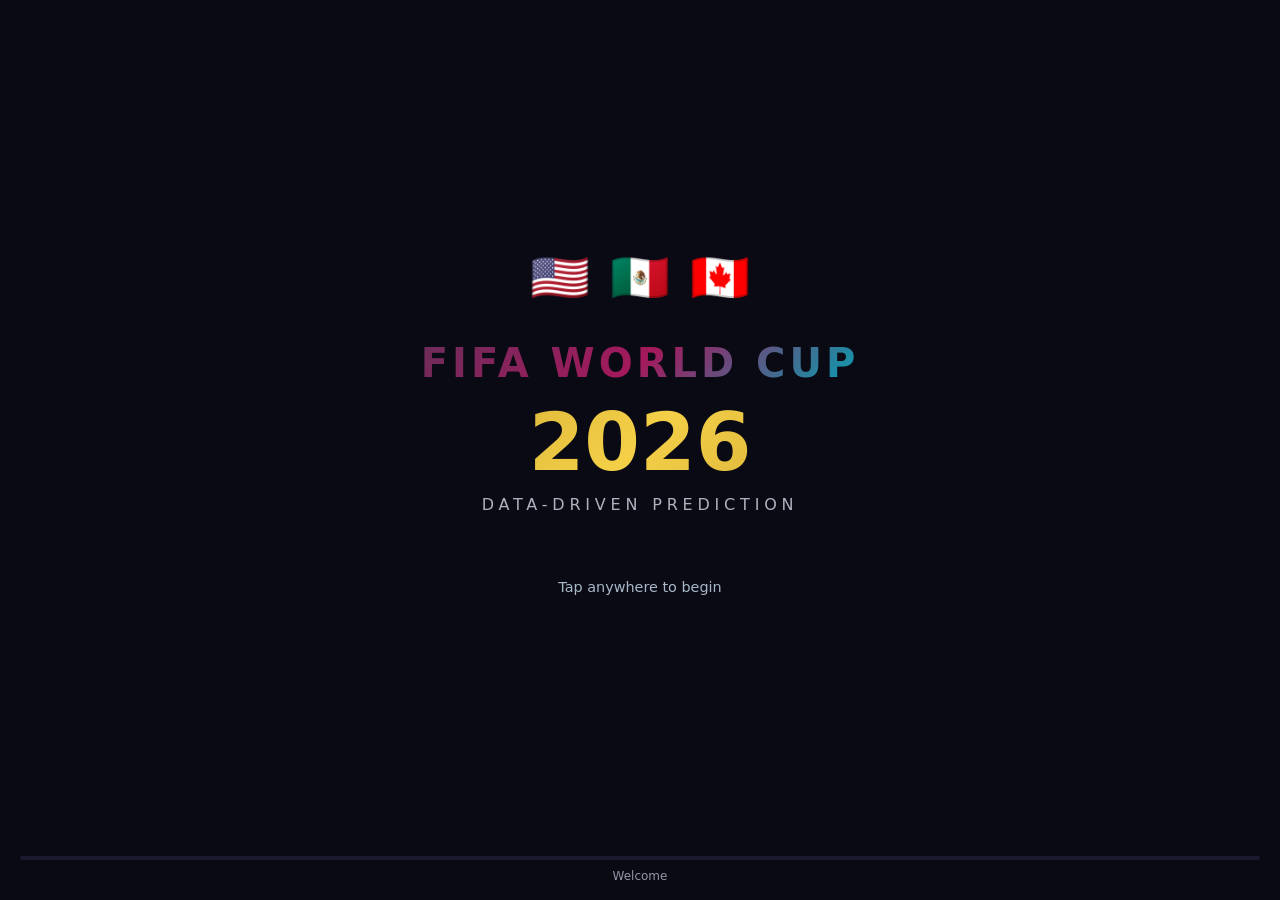
<file: docs/index.html>
<!DOCTYPE html>
<html lang="en">
<head>
    <meta charset="UTF-8">
    <meta name="viewport" content="width=device-width, initial-scale=1.0, user-scalable=no">
    <meta name="apple-mobile-web-app-capable" content="yes">
    <meta name="apple-mobile-web-app-status-bar-style" content="black-translucent">
    <meta name="theme-color" content="#0a0a14">
    <title>World Cup 2026 Prediction</title>
    <link rel="stylesheet" href="styles.css">
</head>
<body>
    <div class="app-container" id="app">
        <!-- Title Screen -->
        <div class="slide active" id="titleSlide">
            <div class="title-content">
                <div class="wc-logo">
                    <div class="logo-flags">
                        <span>🇺🇸</span>
                        <span>🇲🇽</span>
                        <span>🇨🇦</span>
                    </div>
                    <h1>FIFA WORLD CUP</h1>
                    <div class="logo-year">2026</div>
                    <div class="logo-tagline">DATA-DRIVEN PREDICTION</div>
                </div>
                <div class="start-prompt">
                    <span class="pulse">Tap anywhere to begin</span>
                </div>
            </div>
        </div>

        <!-- Group Stage Intro -->
        <div class="slide" id="groupIntroSlide">
            <div class="stage-header">
                <h2>GROUP STAGE</h2>
                <p>48 teams. 12 groups. 96 matches.</p>
            </div>
            <div class="stage-info">
                <p>Top 2 from each group advance</p>
                <p>Plus 8 best third-place teams</p>
            </div>
            <div class="continue-prompt">Tap to begin group stage →</div>
        </div>

        <!-- Group Display Template (will be cloned for each group) -->
        <div class="slide" id="groupSlide">
            <div class="group-header">
                <h2>GROUP <span id="groupLetter">A</span></h2>
            </div>
            <div class="group-table" id="groupTable">
                <!-- Teams will be inserted here -->
            </div>
            <div class="group-matches" id="groupMatches">
                <!-- Matches will be inserted here -->
            </div>
            <div class="continue-prompt">Tap to reveal scores →</div>
        </div>

        <!-- Group Results -->
        <div class="slide" id="groupResultsSlide">
            <div class="group-header">
                <h2>GROUP <span id="resultGroupLetter">A</span> - FINAL STANDINGS</h2>
            </div>
            <div class="standings-table" id="standingsTable">
                <!-- Final standings will be inserted here -->
            </div>
            <div class="qualifiers-display" id="qualifiersDisplay">
                <!-- Who qualified will be shown here -->
            </div>
            <div class="continue-prompt">Tap to continue →</div>
        </div>

        <!-- Round of 32 Intro -->
        <div class="slide" id="r32IntroSlide">
            <div class="stage-header knockout">
                <h2>ROUND OF 32</h2>
                <p>The knockout stage begins</p>
            </div>
            <div class="stage-info">
                <p>16 matches. Single elimination.</p>
                <p>No more second chances.</p>
            </div>
            <div class="continue-prompt">Tap to begin →</div>
        </div>

        <!-- Knockout Match Template -->
        <div class="slide" id="knockoutMatchSlide">
            <div class="knockout-header">
                <h2 id="knockoutRoundName">ROUND OF 32</h2>
                <span class="match-number" id="matchNumber">Match 1 of 16</span>
            </div>
            <div class="knockout-match" id="knockoutMatch">
                <div class="ko-team home" id="koTeamHome">
                    <span class="team-flag">🇦🇷</span>
                    <span class="team-name">Argentina</span>
                    <span class="team-score">-</span>
                </div>
                <div class="ko-vs">VS</div>
                <div class="ko-team away" id="koTeamAway">
                    <span class="team-flag">🇧🇷</span>
                    <span class="team-name">Brazil</span>
                    <span class="team-score">-</span>
                </div>
            </div>
            <div class="continue-prompt">Tap to reveal result →</div>
        </div>

        <!-- Knockout Result Template -->
        <div class="slide" id="knockoutResultSlide">
            <div class="knockout-header">
                <h2 id="resultRoundName">ROUND OF 32</h2>
            </div>
            <div class="knockout-result" id="knockoutResult">
                <div class="ko-team home" id="resultTeamHome">
                    <span class="team-flag">🇦🇷</span>
                    <span class="team-name">Argentina</span>
                    <span class="team-score">2</span>
                </div>
                <div class="ko-vs">-</div>
                <div class="ko-team away" id="resultTeamAway">
                    <span class="team-flag">🇧🇷</span>
                    <span class="team-name">Brazil</span>
                    <span class="team-score">1</span>
                </div>
            </div>
            <div class="winner-banner" id="winnerBanner">
                <span class="winner-flag">🇦🇷</span>
                <span class="winner-text">ARGENTINA ADVANCES</span>
            </div>
            <div class="continue-prompt">Tap to continue →</div>
        </div>

        <!-- Semi-Final Intro -->
        <div class="slide" id="semiIntroSlide">
            <div class="stage-header semifinal">
                <h2>SEMI-FINALS</h2>
                <p>Four teams remain</p>
            </div>
            <div class="semifinal-bracket" id="semiFinalTeams">
                <!-- Will show the 4 remaining teams -->
            </div>
            <div class="continue-prompt">Tap to begin semi-finals →</div>
        </div>

        <!-- Final Intro -->
        <div class="slide" id="finalIntroSlide">
            <div class="stage-header final">
                <h2>THE FINAL</h2>
                <p>MetLife Stadium, New Jersey</p>
            </div>
            <div class="final-matchup" id="finalMatchup">
                <!-- Will show the 2 finalists -->
            </div>
            <div class="continue-prompt">Tap to reveal the World Cup Champion →</div>
        </div>

        <!-- Champion Reveal -->
        <div class="slide" id="championSlide">
            <div class="champion-reveal">
                <div class="trophy">🏆</div>
                <h2>WORLD CUP CHAMPION</h2>
                <div class="champion-flag" id="championFlag"></div>
                <div class="champion-name" id="championName"></div>
                <div class="final-score-display" id="finalScoreDisplay"></div>
            </div>
            <div class="confetti" id="confetti"></div>
            <div class="continue-prompt">Based on FIFA rankings, ELO ratings, and expert analysis</div>
        </div>

        <!-- Progress Bar -->
        <div class="progress-bar">
            <div class="progress-fill" id="progressFill"></div>
        </div>
        <div class="progress-label" id="progressLabel">Welcome</div>
    </div>

    <script src="teams.js"></script>
    <script src="simulation.js"></script>
    <script src="live-scores.js"></script>
    <script src="app.js"></script>
</body>
</html>
</file>
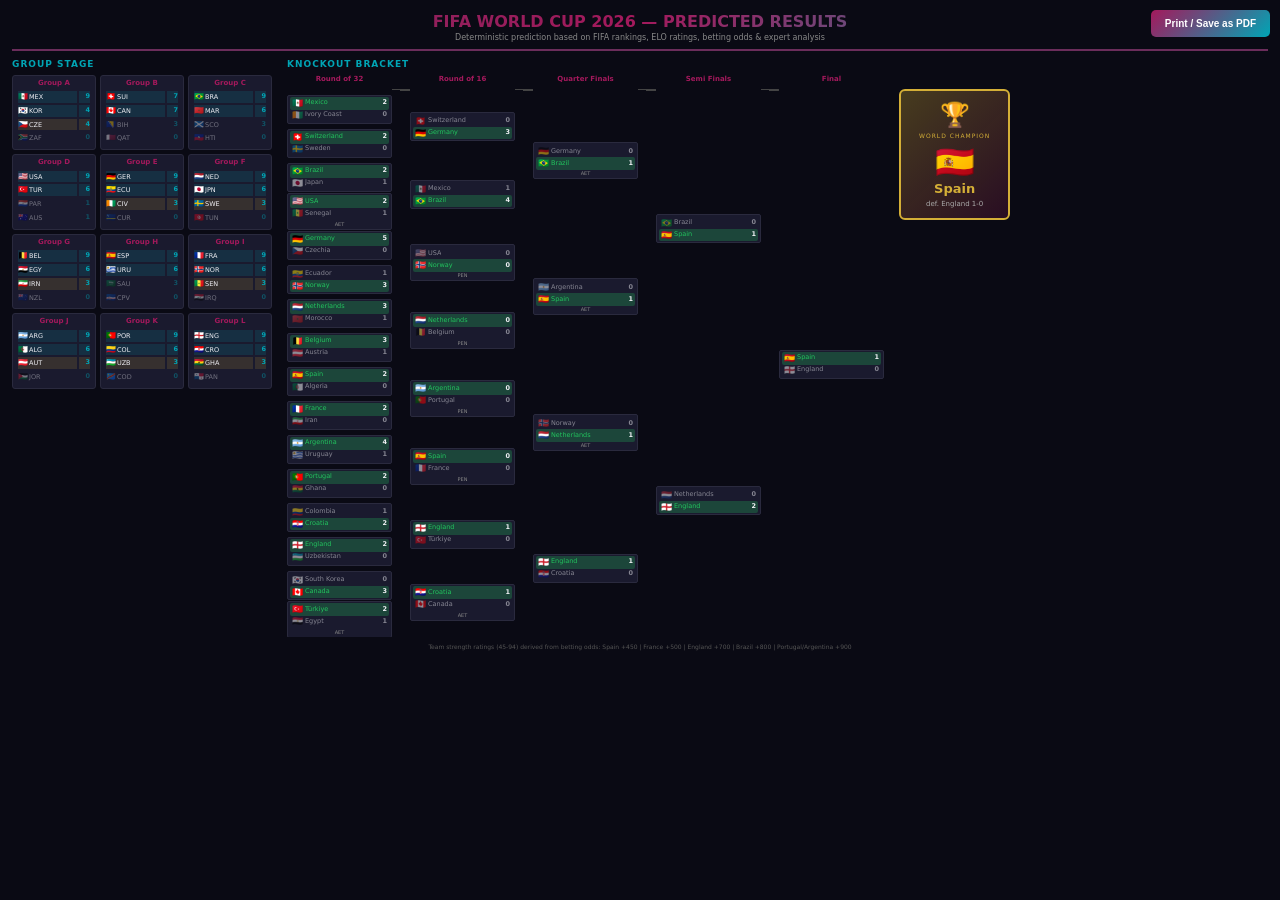
<file: docs/results.html>
<!DOCTYPE html>
<html lang="en">
<head>
    <meta charset="UTF-8">
    <meta name="viewport" content="width=device-width, initial-scale=1.0">
    <title>World Cup 2026 Prediction Results</title>
    <style>
        @page {
            size: letter landscape;
            margin: 0.25in;
        }

        * {
            margin: 0;
            padding: 0;
            box-sizing: border-box;
        }

        body {
            font-family: -apple-system, BlinkMacSystemFont, 'Segoe UI', system-ui, sans-serif;
            background: #0a0a14;
            color: #f0f0f5;
            padding: 12px;
            font-size: 8px;
            line-height: 1.2;
        }

        @media print {
            body {
                background: white;
                color: black;
                padding: 0;
                font-size: 7px;
            }
            .no-print { display: none; }
            .group { border-color: #ddd !important; background: #fafafa !important; }
            .match-box { border-color: #ccc !important; background: #f5f5f5 !important; }
            .winner-team { background: #d4edda !important; }
            h1, h2, h3 { color: black !important; }
            .champion-box { background: #fff3cd !important; border-color: #ffc107 !important; }
            .connector { border-color: #999 !important; }
        }

        .header {
            text-align: center;
            margin-bottom: 8px;
            padding-bottom: 6px;
            border-bottom: 2px solid #6B2D5B;
        }

        .header h1 {
            font-size: 16px;
            background: linear-gradient(135deg, #6B2D5B, #A4195C, #00A5B5);
            -webkit-background-clip: text;
            -webkit-text-fill-color: transparent;
            background-clip: text;
        }

        .header p {
            color: #888;
            font-size: 8px;
            margin-top: 2px;
        }

        .content {
            display: flex;
            gap: 15px;
            align-items: flex-start;
        }

        .groups-section {
            flex: 0 0 260px;
        }

        .bracket-section {
            flex: 1;
            overflow-x: auto;
        }

        h2 {
            font-size: 9px;
            color: #00A5B5;
            margin-bottom: 5px;
            text-transform: uppercase;
            letter-spacing: 1px;
        }

        /* Groups Grid */
        .groups-grid {
            display: grid;
            grid-template-columns: repeat(3, 1fr);
            gap: 4px;
        }

        .group {
            background: #1a1a2e;
            border: 1px solid #2a2a3e;
            border-radius: 3px;
            padding: 3px;
        }

        .group h3 {
            font-size: 7px;
            color: #A4195C;
            margin-bottom: 2px;
            text-align: center;
        }

        .standings-table {
            width: 100%;
            font-size: 6.5px;
        }

        .standings-table td { padding: 1px 0; }
        .standings-table .flag { font-size: 8px; margin-right: 1px; }
        .standings-table .pts { text-align: right; font-weight: bold; color: #00A5B5; }
        .standings-table tr.qualified td { background: rgba(0, 165, 181, 0.15); }
        .standings-table tr.third-qualified td { background: rgba(212, 175, 55, 0.15); }
        .standings-table tr.eliminated td { opacity: 0.4; }

        /* Bracket Container */
        .bracket-wrapper {
            display: flex;
            align-items: flex-start;
        }

        .round-column {
            display: flex;
            flex-direction: column;
        }

        .round-header {
            text-align: center;
            font-size: 7px;
            color: #A4195C;
            font-weight: bold;
            margin-bottom: 4px;
            height: 14px;
        }

        .round-matches {
            display: flex;
            flex-direction: column;
        }

        /* Match box */
        .match-box {
            background: #1a1a2e;
            border: 1px solid #2a2a3e;
            border-radius: 2px;
            padding: 2px 4px;
            width: 105px;
            flex-shrink: 0;
        }

        .match-team {
            display: flex;
            align-items: center;
            justify-content: space-between;
            padding: 1px 0;
            font-size: 6.5px;
        }

        .match-team .team-info {
            display: flex;
            align-items: center;
            gap: 2px;
        }

        .match-team .flag { font-size: 9px; }
        .match-team .name { font-weight: 500; white-space: nowrap; overflow: hidden; text-overflow: ellipsis; max-width: 70px; }
        .match-team .score { font-weight: bold; min-width: 8px; text-align: right; }

        .winner-team {
            background: rgba(34, 197, 94, 0.25);
            border-radius: 2px;
            padding: 1px 2px;
            margin: -1px -2px;
        }
        .winner-team .name { color: #22c55e; }
        .loser-team { opacity: 0.5; }

        .match-note {
            font-size: 5px;
            color: #888;
            text-align: center;
            margin-top: 1px;
        }

        /* Connector styles */
        .connector-column {
            display: flex;
            flex-direction: column;
            width: 18px;
            padding-top: 14px; /* Match the round-header height */
        }

        .connector-pair {
            display: flex;
            flex-direction: column;
            flex: 1;
            position: relative;
        }

        .connector-pair::before {
            content: '';
            position: absolute;
            right: 0;
            top: 25%;
            height: 50%;
            width: 9px;
            border: 1px solid #444;
            border-left: none;
            border-radius: 0 4px 4px 0;
        }

        .connector-pair::after {
            content: '';
            position: absolute;
            right: 9px;
            top: 50%;
            width: 9px;
            border-top: 1px solid #444;
        }

        /* Champion Box */
        .champion-column {
            display: flex;
            flex-direction: column;
            align-items: center;
            justify-content: center;
            padding-left: 15px;
            padding-top: 14px;
        }

        .champion-box {
            background: linear-gradient(135deg, rgba(212, 175, 55, 0.3), rgba(164, 25, 92, 0.2));
            border: 2px solid #D4AF37;
            border-radius: 6px;
            padding: 10px 18px;
            text-align: center;
        }

        .champion-box .trophy { font-size: 24px; }
        .champion-box .label { font-size: 6px; color: #D4AF37; letter-spacing: 1px; margin: 3px 0; }
        .champion-box .winner-flag { font-size: 32px; }
        .champion-box .winner-name { font-size: 13px; font-weight: bold; color: #D4AF37; }
        .champion-box .final-score { font-size: 7px; color: #aaa; margin-top: 3px; }

        .print-btn {
            position: fixed;
            top: 10px;
            right: 10px;
            background: linear-gradient(135deg, #A4195C, #00A5B5);
            color: white;
            border: none;
            padding: 8px 14px;
            border-radius: 5px;
            cursor: pointer;
            font-weight: bold;
            font-size: 10px;
            z-index: 100;
        }

        .footer {
            margin-top: 6px;
            text-align: center;
            font-size: 6px;
            color: #555;
        }

        /* Specific round spacing */
        .r32-matches .match-wrapper { height: 34px; display: flex; align-items: center; }
        .r16-matches .match-wrapper { height: 68px; display: flex; align-items: center; }
        .qf-matches .match-wrapper { height: 136px; display: flex; align-items: center; }
        .sf-matches .match-wrapper { height: 272px; display: flex; align-items: center; }
        .final-matches .match-wrapper { height: 544px; display: flex; align-items: center; }

        .c-r32-r16 .connector-pair { height: 68px; }
        .c-r16-qf .connector-pair { height: 136px; }
        .c-qf-sf .connector-pair { height: 272px; }
        .c-sf-final .connector-pair { height: 544px; }
    </style>
</head>
<body>
    <button class="print-btn no-print" onclick="window.print()">Print / Save as PDF</button>

    <div class="header">
        <h1>FIFA WORLD CUP 2026 — PREDICTED RESULTS</h1>
        <p>Deterministic prediction based on FIFA rankings, ELO ratings, betting odds & expert analysis</p>
    </div>

    <div class="content">
        <div class="groups-section">
            <h2>Group Stage</h2>
            <div class="groups-grid" id="groupsGrid"></div>
        </div>

        <div class="bracket-section">
            <h2>Knockout Bracket</h2>
            <div class="bracket-wrapper" id="bracketWrapper"></div>
        </div>
    </div>

    <div class="footer">
        Team strength ratings (45-94) derived from betting odds: Spain +450 | France +500 | England +700 | Brazil +800 | Portugal/Argentina +900
    </div>

    <script src="teams.js"></script>
    <script src="simulation.js"></script>
    <script>
        document.addEventListener('DOMContentLoaded', () => {
            const sim = new WorldCupSimulation();

            // Run full simulation
            sim.simulateAllGroups();
            sim.simulateR32();
            sim.simulateR16();
            sim.simulateQF();
            sim.simulateSF();
            sim.simulateFinal();

            // Render groups
            const groupsGrid = document.getElementById('groupsGrid');
            ['A','B','C','D','E','F','G','H','I','J','K','L'].forEach(letter => {
                const standings = sim.groupStandings[letter];
                const groupDiv = document.createElement('div');
                groupDiv.className = 'group';

                let html = `<h3>Group ${letter}</h3><table class="standings-table">`;
                standings.forEach((team, i) => {
                    let rowClass = i < 2 ? 'qualified' :
                        (i === 2 && sim.thirdPlaceTeams.some(t => t.code === team.code)) ? 'third-qualified' : 'eliminated';
                    const t = TEAMS[team.code];
                    html += `<tr class="${rowClass}"><td><span class="flag">${t.flag}</span>${t.code}</td><td class="pts">${team.points}</td></tr>`;
                });
                html += `</table>`;
                groupDiv.innerHTML = html;
                groupsGrid.appendChild(groupDiv);
            });

            // Match HTML helper
            function matchHtml(match) {
                const home = TEAMS[match.home];
                const away = TEAMS[match.away];
                const hw = match.winner === match.home;
                let note = match.penalties ? 'PEN' : (match.extraTime ? 'AET' : '');

                return `<div class="match-box">
                    <div class="match-team ${hw ? 'winner-team' : 'loser-team'}">
                        <div class="team-info"><span class="flag">${home.flag}</span><span class="name">${home.name}</span></div>
                        <span class="score">${Math.floor(match.homeGoals)}</span>
                    </div>
                    <div class="match-team ${!hw ? 'winner-team' : 'loser-team'}">
                        <div class="team-info"><span class="flag">${away.flag}</span><span class="name">${away.name}</span></div>
                        <span class="score">${Math.floor(match.awayGoals)}</span>
                    </div>
                    ${note ? `<div class="match-note">${note}</div>` : ''}
                </div>`;
            }

            const wrapper = document.getElementById('bracketWrapper');
            let html = '';

            // R32 Column
            html += `<div class="round-column"><div class="round-header">Round of 32</div><div class="round-matches r32-matches">`;
            sim.knockoutResults.r32.forEach(m => {
                html += `<div class="match-wrapper">${matchHtml(m)}</div>`;
            });
            html += `</div></div>`;

            // Connectors R32 → R16 (8 pairs)
            html += `<div class="connector-column c-r32-r16">`;
            for (let i = 0; i < 8; i++) html += `<div class="connector-pair"></div>`;
            html += `</div>`;

            // R16 Column
            html += `<div class="round-column"><div class="round-header">Round of 16</div><div class="round-matches r16-matches">`;
            sim.knockoutResults.r16.forEach(m => {
                html += `<div class="match-wrapper">${matchHtml(m)}</div>`;
            });
            html += `</div></div>`;

            // Connectors R16 → QF (4 pairs)
            html += `<div class="connector-column c-r16-qf">`;
            for (let i = 0; i < 4; i++) html += `<div class="connector-pair"></div>`;
            html += `</div>`;

            // QF Column
            html += `<div class="round-column"><div class="round-header">Quarter Finals</div><div class="round-matches qf-matches">`;
            sim.knockoutResults.qf.forEach(m => {
                html += `<div class="match-wrapper">${matchHtml(m)}</div>`;
            });
            html += `</div></div>`;

            // Connectors QF → SF (2 pairs)
            html += `<div class="connector-column c-qf-sf">`;
            for (let i = 0; i < 2; i++) html += `<div class="connector-pair"></div>`;
            html += `</div>`;

            // SF Column
            html += `<div class="round-column"><div class="round-header">Semi Finals</div><div class="round-matches sf-matches">`;
            sim.knockoutResults.sf.forEach(m => {
                html += `<div class="match-wrapper">${matchHtml(m)}</div>`;
            });
            html += `</div></div>`;

            // Connectors SF → Final (1 pair)
            html += `<div class="connector-column c-sf-final">`;
            html += `<div class="connector-pair"></div>`;
            html += `</div>`;

            // Final Column
            html += `<div class="round-column"><div class="round-header">Final</div><div class="round-matches final-matches">`;
            sim.knockoutResults.final.forEach(m => {
                html += `<div class="match-wrapper">${matchHtml(m)}</div>`;
            });
            html += `</div></div>`;

            // Champion
            const champion = TEAMS[sim.champion];
            const runnerUp = TEAMS[sim.runnerUp];
            const finalMatch = sim.knockoutResults.final[0];
            let scoreText = `${Math.floor(finalMatch.homeGoals)}-${Math.floor(finalMatch.awayGoals)}`;
            if (finalMatch.penalties) scoreText += ' (P)';
            else if (finalMatch.extraTime) scoreText += ' (AET)';

            html += `<div class="champion-column">
                <div class="champion-box">
                    <div class="trophy">🏆</div>
                    <div class="label">WORLD CHAMPION</div>
                    <div class="winner-flag">${champion.flag}</div>
                    <div class="winner-name">${champion.name}</div>
                    <div class="final-score">def. ${runnerUp.name} ${scoreText}</div>
                </div>
            </div>`;

            wrapper.innerHTML = html;
        });
    </script>
</body>
</html>
</file>
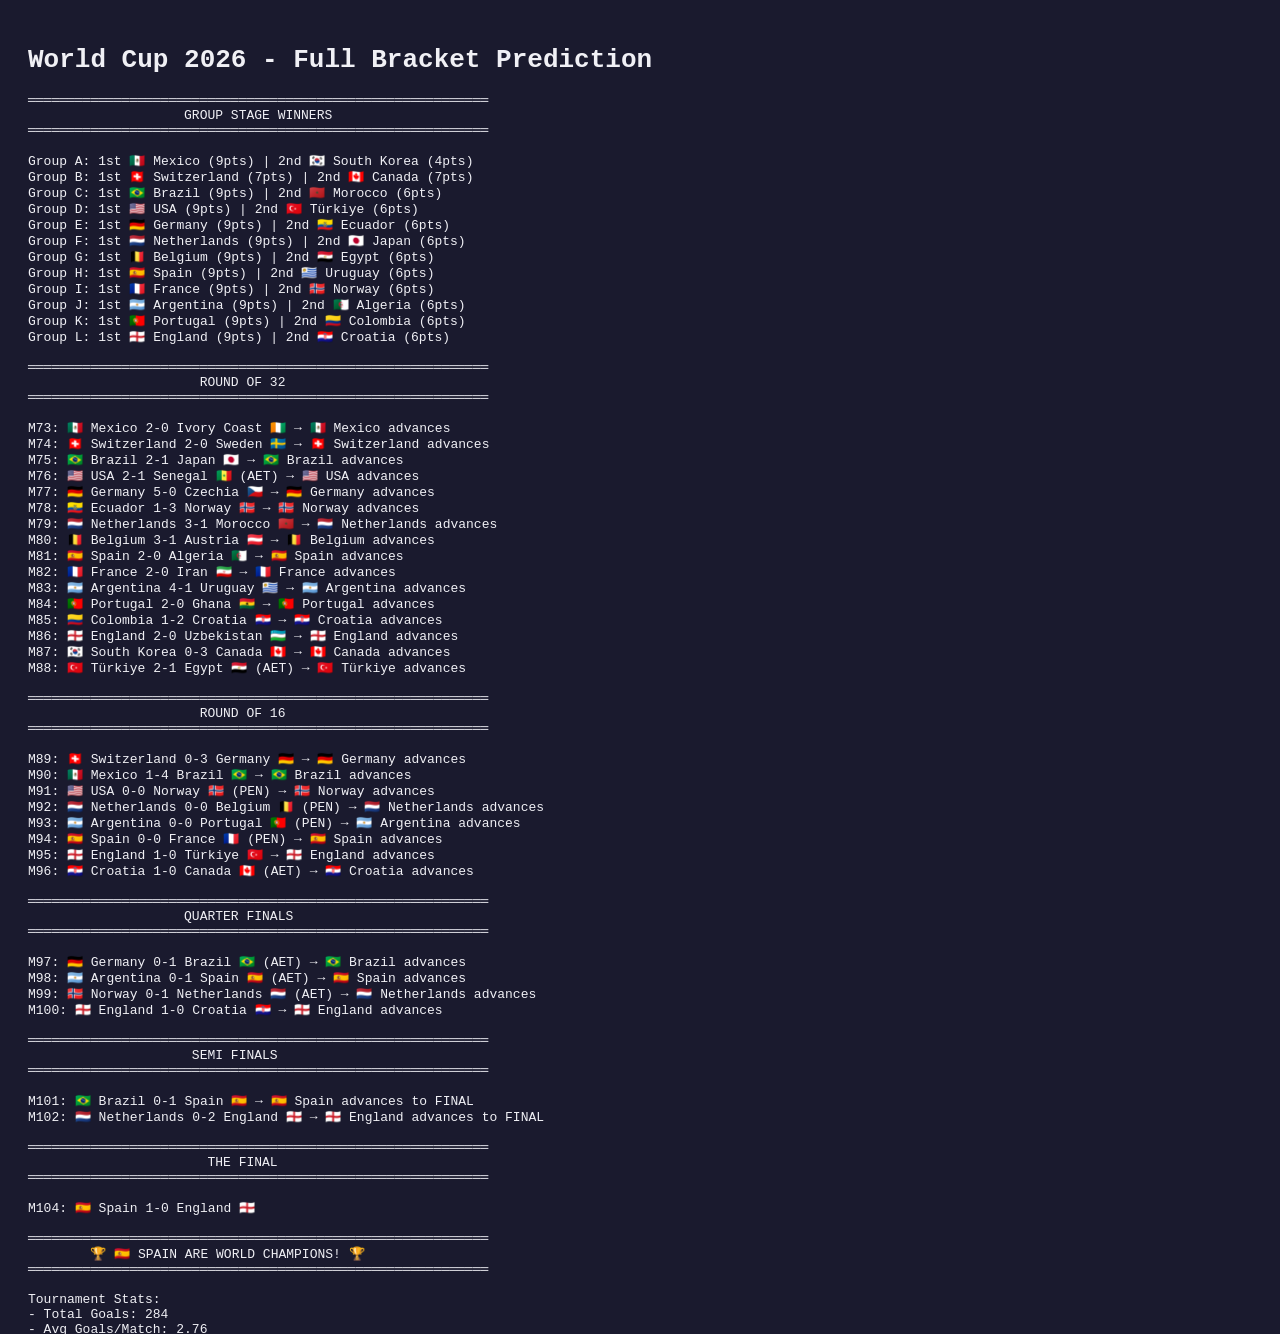
<file: docs/test-bracket.html>
<!DOCTYPE html>
<html>
<head>
    <title>Bracket Test Output</title>
    <style>
        body { font-family: monospace; background: #1a1a2e; color: #f0f0f5; padding: 20px; }
        h2 { color: #00A5B5; border-bottom: 1px solid #444; padding-bottom: 5px; }
        h3 { color: #A4195C; }
        .match { margin: 5px 0; padding: 5px; background: #252540; border-radius: 4px; }
        .winner { color: #22c55e; font-weight: bold; }
        .loser { opacity: 0.5; }
        .knockout { margin-left: 20px; }
    </style>
</head>
<body>
    <h1>World Cup 2026 - Full Bracket Prediction</h1>
    <pre id="output"></pre>

    <script src="teams.js"></script>
    <script src="simulation.js"></script>
    <script>
        const sim = new WorldCupSimulation();
        let output = '';

        function log(text) {
            output += text + '\n';
        }

        // Run simulation
        sim.simulateAllGroups();

        log('═══════════════════════════════════════════════════════════');
        log('                    GROUP STAGE WINNERS');
        log('═══════════════════════════════════════════════════════════\n');

        ['A','B','C','D','E','F','G','H','I','J','K','L'].forEach(g => {
            const winner = sim.groupStandings[g][0];
            const runnerUp = sim.groupStandings[g][1];
            const t1 = TEAMS[winner.code];
            const t2 = TEAMS[runnerUp.code];
            log(`Group ${g}: 1st ${t1.flag} ${t1.name} (${winner.points}pts) | 2nd ${t2.flag} ${t2.name} (${runnerUp.points}pts)`);
        });

        log('\n═══════════════════════════════════════════════════════════');
        log('                      ROUND OF 32');
        log('═══════════════════════════════════════════════════════════\n');

        sim.simulateR32();
        sim.knockoutResults.r32.forEach(m => {
            const home = TEAMS[m.home];
            const away = TEAMS[m.away];
            const winner = TEAMS[m.winner];
            const note = m.penalties ? ' (PEN)' : m.extraTime ? ' (AET)' : '';
            log(`M${m.matchNumber}: ${home.flag} ${home.name} ${Math.floor(m.homeGoals)}-${Math.floor(m.awayGoals)} ${away.name} ${away.flag}${note} → ${winner.flag} ${winner.name} advances`);
        });

        log('\n═══════════════════════════════════════════════════════════');
        log('                      ROUND OF 16');
        log('═══════════════════════════════════════════════════════════\n');

        sim.simulateR16();
        sim.knockoutResults.r16.forEach(m => {
            const home = TEAMS[m.home];
            const away = TEAMS[m.away];
            const winner = TEAMS[m.winner];
            const note = m.penalties ? ' (PEN)' : m.extraTime ? ' (AET)' : '';
            log(`M${m.matchNumber}: ${home.flag} ${home.name} ${Math.floor(m.homeGoals)}-${Math.floor(m.awayGoals)} ${away.name} ${away.flag}${note} → ${winner.flag} ${winner.name} advances`);
        });

        log('\n═══════════════════════════════════════════════════════════');
        log('                    QUARTER FINALS');
        log('═══════════════════════════════════════════════════════════\n');

        sim.simulateQF();
        sim.knockoutResults.qf.forEach(m => {
            const home = TEAMS[m.home];
            const away = TEAMS[m.away];
            const winner = TEAMS[m.winner];
            const note = m.penalties ? ' (PEN)' : m.extraTime ? ' (AET)' : '';
            log(`M${m.matchNumber}: ${home.flag} ${home.name} ${Math.floor(m.homeGoals)}-${Math.floor(m.awayGoals)} ${away.name} ${away.flag}${note} → ${winner.flag} ${winner.name} advances`);
        });

        log('\n═══════════════════════════════════════════════════════════');
        log('                     SEMI FINALS');
        log('═══════════════════════════════════════════════════════════\n');

        sim.simulateSF();
        sim.knockoutResults.sf.forEach(m => {
            const home = TEAMS[m.home];
            const away = TEAMS[m.away];
            const winner = TEAMS[m.winner];
            const note = m.penalties ? ' (PEN)' : m.extraTime ? ' (AET)' : '';
            log(`M${m.matchNumber}: ${home.flag} ${home.name} ${Math.floor(m.homeGoals)}-${Math.floor(m.awayGoals)} ${away.name} ${away.flag}${note} → ${winner.flag} ${winner.name} advances to FINAL`);
        });

        log('\n═══════════════════════════════════════════════════════════');
        log('                       THE FINAL');
        log('═══════════════════════════════════════════════════════════\n');

        const final = sim.simulateFinal();
        const home = TEAMS[final.home];
        const away = TEAMS[final.away];
        const champion = TEAMS[sim.champion];
        const note = final.penalties ? ' (PEN)' : final.extraTime ? ' (AET)' : '';

        log(`M104: ${home.flag} ${home.name} ${Math.floor(final.homeGoals)}-${Math.floor(final.awayGoals)} ${away.name} ${away.flag}${note}`);
        log('');
        log('═══════════════════════════════════════════════════════════');
        log(`        🏆 ${champion.flag} ${champion.name.toUpperCase()} ARE WORLD CHAMPIONS! 🏆`);
        log('═══════════════════════════════════════════════════════════');

        // Stats
        const stats = sim.getStats();
        log(`\nTournament Stats:`);
        log(`- Total Goals: ${stats.totalGoals}`);
        log(`- Avg Goals/Match: ${stats.avgGoals}`);

        document.getElementById('output').textContent = output;
    </script>
</body>
</html>
</file>
<file: docs/styles.css>
/* World Cup 2026 Prediction Simulator - Styles */
/* Inspired by FIFA World Cup 2026 branding */

:root {
    /* WC2026 Brand Colors */
    --wc-purple: #6B2D5B;
    --wc-magenta: #A4195C;
    --wc-teal: #00A5B5;
    --wc-cyan: #00D4E4;
    --wc-gold: #D4AF37;
    --wc-orange: #E85D04;

    /* Dark Theme */
    --bg-primary: #0a0a14;
    --bg-secondary: #12121e;
    --bg-card: #1a1a2e;
    --bg-card-hover: #242438;

    /* Text */
    --text-primary: #f0f0f5;
    --text-secondary: #b0b0c0;
    --text-muted: #9595a8;

    /* Status */
    --win-green: #22c55e;
    --draw-yellow: #eab308;
    --loss-red: #ef4444;

    /* Borders */
    --border-color: #2a2a3e;

    /* Gradients */
    --gradient-wc: linear-gradient(135deg, var(--wc-purple) 0%, var(--wc-magenta) 50%, var(--wc-teal) 100%);
    --gradient-gold: linear-gradient(135deg, #D4AF37 0%, #F4CF47 50%, #D4AF37 100%);
}

* {
    margin: 0;
    padding: 0;
    box-sizing: border-box;
}

html, body {
    height: 100%;
    overflow: hidden;
}

body {
    font-family: -apple-system, BlinkMacSystemFont, 'Segoe UI', system-ui, sans-serif;
    background: var(--bg-primary);
    color: var(--text-primary);
    line-height: 1.5;
}

.app-container {
    height: 100vh;
    height: 100dvh;
    display: flex;
    flex-direction: column;
    position: relative;
    cursor: pointer;
    user-select: none;
}

/* Slides */
.slide {
    position: absolute;
    top: 0;
    left: 0;
    right: 0;
    bottom: 60px;
    display: none;
    flex-direction: column;
    align-items: center;
    justify-content: center;
    padding: 20px;
    opacity: 0;
    transform: translateX(50px);
    transition: opacity 0.4s ease, transform 0.4s ease;
    background: var(--bg-primary);
    z-index: 1;
}

.slide.active {
    display: flex;
    opacity: 1;
    transform: translateX(0);
    z-index: 10;
}

.slide.exit {
    opacity: 0;
    transform: translateX(-50px);
    z-index: 5;
}

/* Title Screen */
.title-content {
    text-align: center;
}

.wc-logo {
    margin-bottom: 60px;
}

.logo-flags {
    font-size: 3rem;
    margin-bottom: 20px;
    display: flex;
    justify-content: center;
    gap: 20px;
}

.logo-flags span {
    animation: float 3s ease-in-out infinite;
}

.logo-flags span:nth-child(2) {
    animation-delay: 0.3s;
}

.logo-flags span:nth-child(3) {
    animation-delay: 0.6s;
}

@keyframes float {
    0%, 100% { transform: translateY(0); }
    50% { transform: translateY(-10px); }
}

.wc-logo h1 {
    font-size: 2.5rem;
    font-weight: 800;
    letter-spacing: 0.1em;
    background: var(--gradient-wc);
    -webkit-background-clip: text;
    -webkit-text-fill-color: transparent;
    background-clip: text;
    margin-bottom: 10px;
}

.logo-year {
    font-size: 5rem;
    font-weight: 900;
    background: var(--gradient-gold);
    -webkit-background-clip: text;
    -webkit-text-fill-color: transparent;
    background-clip: text;
    line-height: 1;
    margin-bottom: 10px;
}

.logo-tagline {
    font-size: 1rem;
    letter-spacing: 0.3em;
    color: var(--text-secondary);
}

.start-prompt, .continue-prompt {
    color: #a8b8c8;
    font-size: 0.9rem;
    margin-top: 40px;
}

.pulse {
    animation: pulse 2s ease-in-out infinite;
}

@keyframes pulse {
    0%, 100% { opacity: 0.5; }
    50% { opacity: 1; }
}

/* Stage Headers */
.stage-header {
    text-align: center;
    margin-bottom: 30px;
}

.stage-header h2 {
    font-size: 2.5rem;
    font-weight: 800;
    letter-spacing: 0.1em;
    color: var(--wc-teal);
    margin-bottom: 10px;
}

.stage-header.knockout h2 {
    color: var(--wc-magenta);
}

.stage-header.semifinal h2 {
    color: var(--wc-orange);
}

.stage-header.final h2 {
    background: var(--gradient-gold);
    -webkit-background-clip: text;
    -webkit-text-fill-color: transparent;
    background-clip: text;
}

.stage-header p {
    color: var(--text-secondary);
    font-size: 1.2rem;
}

.stage-info {
    text-align: center;
    color: var(--text-muted);
    margin-bottom: 20px;
}

.stage-info p {
    margin: 5px 0;
}

/* Group Display */
.group-header {
    text-align: center;
    margin-bottom: 20px;
}

.group-header h2 {
    font-size: 2rem;
    font-weight: 700;
    color: var(--text-primary);
}

.group-header h2 span {
    color: var(--wc-teal);
}

.group-table {
    background: var(--bg-card);
    border-radius: 12px;
    padding: 15px;
    width: 100%;
    max-width: 400px;
    margin-bottom: 20px;
}

.group-team {
    display: flex;
    align-items: center;
    padding: 12px 10px;
    border-bottom: 1px solid var(--border-color);
}

.group-team:last-child {
    border-bottom: none;
}

.group-team .team-flag {
    font-size: 1.8rem;
    margin-right: 12px;
}

.group-team .team-name {
    flex: 1;
    font-weight: 600;
}

.group-team .team-rank {
    color: var(--text-muted);
    font-size: 0.8rem;
}

/* Group Matches */
.group-matches {
    width: 100%;
    max-width: 400px;
}

.match-row {
    display: flex;
    align-items: center;
    justify-content: space-between;
    background: var(--bg-card);
    border-radius: 8px;
    padding: 10px 15px;
    margin-bottom: 8px;
}

.match-team {
    display: flex;
    align-items: center;
    gap: 8px;
    flex: 1;
}

.match-team.away {
    flex-direction: row-reverse;
}

.match-team .team-flag {
    font-size: 1.4rem;
}

.match-team .team-name {
    font-size: 0.9rem;
    font-weight: 500;
}

.match-score {
    display: flex;
    align-items: center;
    gap: 8px;
    font-weight: 700;
    font-size: 1.1rem;
    min-width: 60px;
    justify-content: center;
}

.match-score.pending {
    color: var(--text-muted);
}

.match-score .score-separator {
    color: var(--text-muted);
}

/* Standings Table */
.standings-table {
    width: 100%;
    max-width: 500px;
    background: var(--bg-card);
    border-radius: 12px;
    overflow: hidden;
}

.standings-header {
    display: grid;
    grid-template-columns: 40px 1fr 40px 40px 40px 40px 50px;
    padding: 12px 15px;
    background: var(--bg-secondary);
    font-size: 0.75rem;
    color: var(--text-muted);
    font-weight: 600;
    text-transform: uppercase;
}

.standings-row {
    display: grid;
    grid-template-columns: 40px 1fr 40px 40px 40px 40px 50px;
    padding: 12px 15px;
    border-bottom: 1px solid var(--border-color);
    align-items: center;
    transition: background 0.2s;
}

.standings-row:last-child {
    border-bottom: none;
}

.standings-row.qualified {
    background: rgba(0, 165, 181, 0.1);
    border-left: 3px solid var(--wc-teal);
}

.standings-row.third-qualified {
    background: rgba(212, 175, 55, 0.1);
    border-left: 3px solid var(--wc-gold);
}

.standings-row.eliminated {
    opacity: 0.5;
}

.standings-pos {
    font-weight: 700;
    color: var(--text-muted);
}

.standings-team {
    display: flex;
    align-items: center;
    gap: 10px;
}

.standings-team .team-flag {
    font-size: 1.3rem;
}

.standings-team .team-name {
    font-weight: 600;
}

.standings-pts {
    font-weight: 700;
    color: var(--wc-teal);
}

/* Qualifiers Display */
.qualifiers-display {
    margin-top: 20px;
    text-align: center;
}

.qualifier-label {
    font-size: 0.8rem;
    color: var(--text-muted);
    margin-bottom: 10px;
}

.qualifier-teams {
    display: flex;
    gap: 20px;
    justify-content: center;
}

.qualifier-team {
    display: flex;
    flex-direction: column;
    align-items: center;
    padding: 15px 20px;
    background: var(--bg-card);
    border-radius: 12px;
    border: 2px solid var(--wc-teal);
}

.qualifier-team.third {
    border-color: var(--wc-gold);
}

.qualifier-team .team-flag {
    font-size: 2.5rem;
    margin-bottom: 5px;
}

.qualifier-team .team-name {
    font-weight: 600;
    font-size: 0.9rem;
}

.qualifier-team .position {
    font-size: 0.7rem;
    color: var(--text-muted);
    margin-top: 3px;
}

/* Knockout Match Display */
.knockout-header {
    text-align: center;
    margin-bottom: 30px;
}

.knockout-header h2 {
    font-size: 1.8rem;
    font-weight: 700;
    color: var(--wc-magenta);
    margin-bottom: 5px;
}

.match-number {
    color: var(--text-muted);
    font-size: 0.9rem;
}

.knockout-match, .knockout-result {
    display: flex;
    align-items: center;
    justify-content: center;
    gap: 30px;
    width: 100%;
    max-width: 500px;
}

.ko-team {
    display: flex;
    flex-direction: column;
    align-items: center;
    padding: 25px 30px;
    background: var(--bg-card);
    border-radius: 16px;
    min-width: 140px;
    transition: all 0.3s ease;
}

.ko-team .team-flag {
    font-size: 3.5rem;
    margin-bottom: 10px;
}

.ko-team .team-name {
    font-weight: 700;
    font-size: 1rem;
    margin-bottom: 8px;
}

.ko-team .team-score {
    font-size: 2rem;
    font-weight: 800;
    color: var(--text-muted);
}

.ko-team.winner {
    border: 2px solid var(--win-green);
    box-shadow: 0 0 30px rgba(34, 197, 94, 0.3);
}

.ko-team.winner .team-score {
    color: var(--win-green);
}

.ko-team.loser {
    opacity: 0.5;
}

.ko-vs {
    font-size: 1.5rem;
    font-weight: 800;
    color: var(--text-muted);
}

/* Winner Banner */
.winner-banner {
    margin-top: 30px;
    padding: 15px 30px;
    background: linear-gradient(135deg, var(--win-green), #16a34a);
    border-radius: 50px;
    display: flex;
    align-items: center;
    gap: 12px;
    animation: slideUp 0.5s ease;
}

@keyframes slideUp {
    from {
        opacity: 0;
        transform: translateY(20px);
    }
    to {
        opacity: 1;
        transform: translateY(0);
    }
}

.winner-banner .winner-flag {
    font-size: 1.8rem;
}

.winner-banner .winner-text {
    font-weight: 700;
    font-size: 1.1rem;
    letter-spacing: 0.05em;
}

/* Semi-final Bracket Display */
.semifinal-bracket {
    display: grid;
    grid-template-columns: 1fr 1fr;
    gap: 20px;
    margin: 30px 0;
}

.semi-matchup {
    background: var(--bg-card);
    border-radius: 12px;
    padding: 20px;
}

.semi-matchup h3 {
    font-size: 0.8rem;
    color: var(--text-muted);
    margin-bottom: 15px;
    text-align: center;
}

.semi-team {
    display: flex;
    align-items: center;
    gap: 10px;
    padding: 10px;
}

.semi-team .team-flag {
    font-size: 2rem;
}

.semi-team .team-name {
    font-weight: 600;
}

.semi-vs {
    text-align: center;
    color: var(--text-muted);
    font-weight: 700;
    padding: 5px;
}

/* Final Matchup */
.final-matchup {
    display: flex;
    align-items: center;
    gap: 40px;
    margin: 30px 0;
}

.finalist {
    display: flex;
    flex-direction: column;
    align-items: center;
    padding: 30px;
    background: var(--bg-card);
    border-radius: 16px;
    border: 2px solid var(--wc-gold);
}

.finalist .team-flag {
    font-size: 4rem;
    margin-bottom: 10px;
}

.finalist .team-name {
    font-weight: 700;
    font-size: 1.2rem;
}

.final-vs {
    font-size: 2rem;
    font-weight: 900;
    background: var(--gradient-gold);
    -webkit-background-clip: text;
    -webkit-text-fill-color: transparent;
    background-clip: text;
}

/* Champion Reveal */
.champion-reveal {
    text-align: center;
    z-index: 10;
}

.trophy {
    font-size: 5rem;
    animation: trophyBounce 1s ease infinite;
    margin-bottom: 20px;
}

@keyframes trophyBounce {
    0%, 100% { transform: translateY(0) rotate(-5deg); }
    50% { transform: translateY(-15px) rotate(5deg); }
}

.champion-reveal h2 {
    font-size: 1.5rem;
    font-weight: 700;
    color: var(--wc-gold);
    letter-spacing: 0.2em;
    margin-bottom: 30px;
}

.champion-flag {
    font-size: 8rem;
    margin-bottom: 20px;
    animation: flagWave 2s ease-in-out infinite;
}

@keyframes flagWave {
    0%, 100% { transform: scale(1); }
    50% { transform: scale(1.1); }
}

.champion-name {
    font-size: 3rem;
    font-weight: 900;
    background: var(--gradient-gold);
    -webkit-background-clip: text;
    -webkit-text-fill-color: transparent;
    background-clip: text;
    margin-bottom: 15px;
}

.final-score-display {
    font-size: 1.2rem;
    color: var(--text-secondary);
}

/* Confetti */
.confetti {
    position: fixed;
    top: 0;
    left: 0;
    width: 100%;
    height: 100%;
    pointer-events: none;
    z-index: 5;
}

.confetti-piece {
    position: absolute;
    width: 10px;
    height: 10px;
    top: -10px;
    animation: confettiFall 3s ease-out forwards;
}

@keyframes confettiFall {
    0% {
        transform: translateY(0) rotate(0deg);
        opacity: 1;
    }
    100% {
        transform: translateY(100vh) rotate(720deg);
        opacity: 0;
    }
}

/* Progress Bar */
.progress-bar {
    position: fixed;
    bottom: 40px;
    left: 20px;
    right: 20px;
    height: 4px;
    background: var(--bg-card);
    border-radius: 2px;
    overflow: hidden;
}

.progress-fill {
    height: 100%;
    background: var(--gradient-wc);
    width: 0%;
    transition: width 0.3s ease;
}

.progress-label {
    position: fixed;
    bottom: 15px;
    left: 0;
    right: 0;
    text-align: center;
    font-size: 0.75rem;
    color: var(--text-muted);
}

/* Responsive */
@media (max-width: 500px) {
    .wc-logo h1 {
        font-size: 1.8rem;
    }

    .logo-year {
        font-size: 3.5rem;
    }

    .stage-header h2 {
        font-size: 1.8rem;
    }

    .ko-team {
        padding: 15px 20px;
        min-width: 110px;
    }

    .ko-team .team-flag {
        font-size: 2.5rem;
    }

    .ko-team .team-name {
        font-size: 0.85rem;
    }

    .knockout-match, .knockout-result {
        gap: 15px;
    }

    .champion-flag {
        font-size: 5rem;
    }

    .champion-name {
        font-size: 2rem;
    }

    .standings-header,
    .standings-row {
        grid-template-columns: 30px 1fr 35px 35px 35px 35px 45px;
        padding: 10px;
        font-size: 0.85rem;
    }

    .final-matchup {
        gap: 20px;
    }

    .finalist {
        padding: 20px;
    }

    .finalist .team-flag {
        font-size: 3rem;
    }
}

/* Animations */
.fade-in {
    animation: fadeIn 0.5s ease;
}

@keyframes fadeIn {
    from { opacity: 0; }
    to { opacity: 1; }
}

.slide-up {
    animation: slideUp 0.5s ease;
}

/* Score reveal animation */
.score-reveal {
    animation: scoreReveal 0.3s ease;
}

@keyframes scoreReveal {
    0% {
        transform: scale(0);
    }
    50% {
        transform: scale(1.3);
    }
    100% {
        transform: scale(1);
    }
}

/* Actual Score Overlay - rises up over predicted score */
.match-row {
    position: relative;
}

.actual-score-overlay {
    position: absolute;
    top: 0;
    left: 0;
    right: 0;
    bottom: 0;
    background: linear-gradient(135deg, var(--wc-purple), var(--wc-magenta));
    border-radius: 8px;
    display: flex;
    align-items: center;
    justify-content: center;
    opacity: 0;
    transform: translateY(100%);
    z-index: 10;
}

.actual-score-overlay.animate-in {
    animation: actualScoreRise 0.6s ease forwards;
}

.actual-score-overlay.settle {
    animation: actualScoreSettle 0.4s ease forwards;
}

@keyframes actualScoreRise {
    0% {
        opacity: 0;
        transform: translateY(100%);
    }
    60% {
        opacity: 1;
        transform: translateY(-10%);
    }
    100% {
        opacity: 1;
        transform: translateY(0);
    }
}

@keyframes actualScoreSettle {
    from {
        opacity: 1;
    }
    to {
        opacity: 0;
    }
}

.actual-score-overlay .actual-label {
    font-size: 0.6rem;
    color: rgba(255,255,255,0.7);
    text-transform: uppercase;
    letter-spacing: 0.1em;
    margin-right: 10px;
}

.actual-score-overlay .actual-score {
    font-size: 1.4rem;
    font-weight: 800;
    color: white;
}

/* After actual score settles, show comparison */
.match-row.has-actual .match-score {
    flex-direction: column;
    gap: 2px;
}

.match-row.has-actual .actual-main {
    font-size: 1.1rem;
    font-weight: 700;
    color: var(--wc-teal);
}

.match-row.has-actual .predicted-small {
    font-size: 0.7rem;
    color: var(--text-muted);
    opacity: 0.7;
}

.match-row.has-actual .predicted-small::before {
    content: "pred: ";
}

/* Correct prediction highlight */
.match-row.has-actual.correct-winner .actual-main {
    color: var(--win-green);
}

.match-row.has-actual.exact-score .actual-main {
    color: var(--wc-gold);
    text-shadow: 0 0 10px rgba(212, 175, 55, 0.5);
}

/* Live indicator */
.live-badge {
    position: fixed;
    top: 10px;
    right: 10px;
    background: var(--win-green);
    color: white;
    font-size: 0.7rem;
    font-weight: 700;
    padding: 4px 10px;
    border-radius: 20px;
    display: flex;
    align-items: center;
    gap: 5px;
    z-index: 100;
}

.live-badge::before {
    content: '';
    width: 6px;
    height: 6px;
    background: white;
    border-radius: 50%;
    animation: pulse 1.5s infinite;
}
</file>
